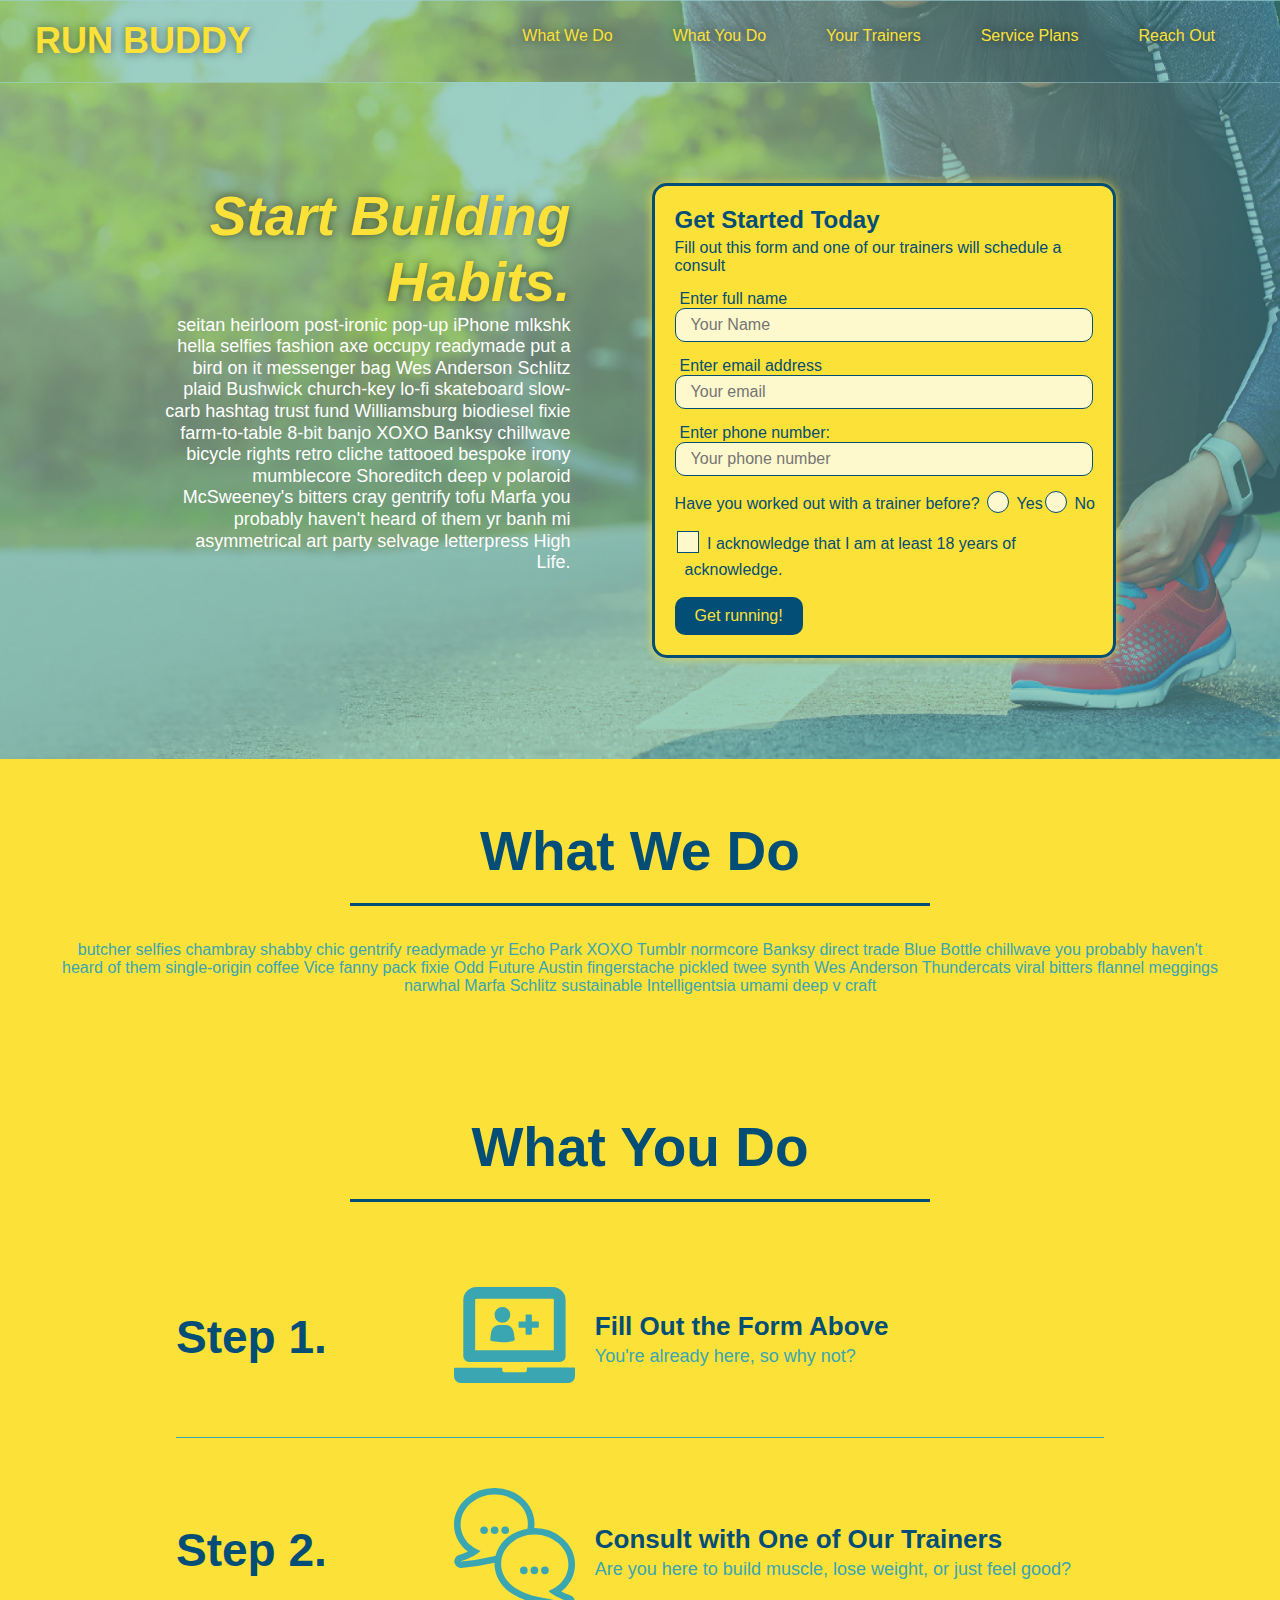
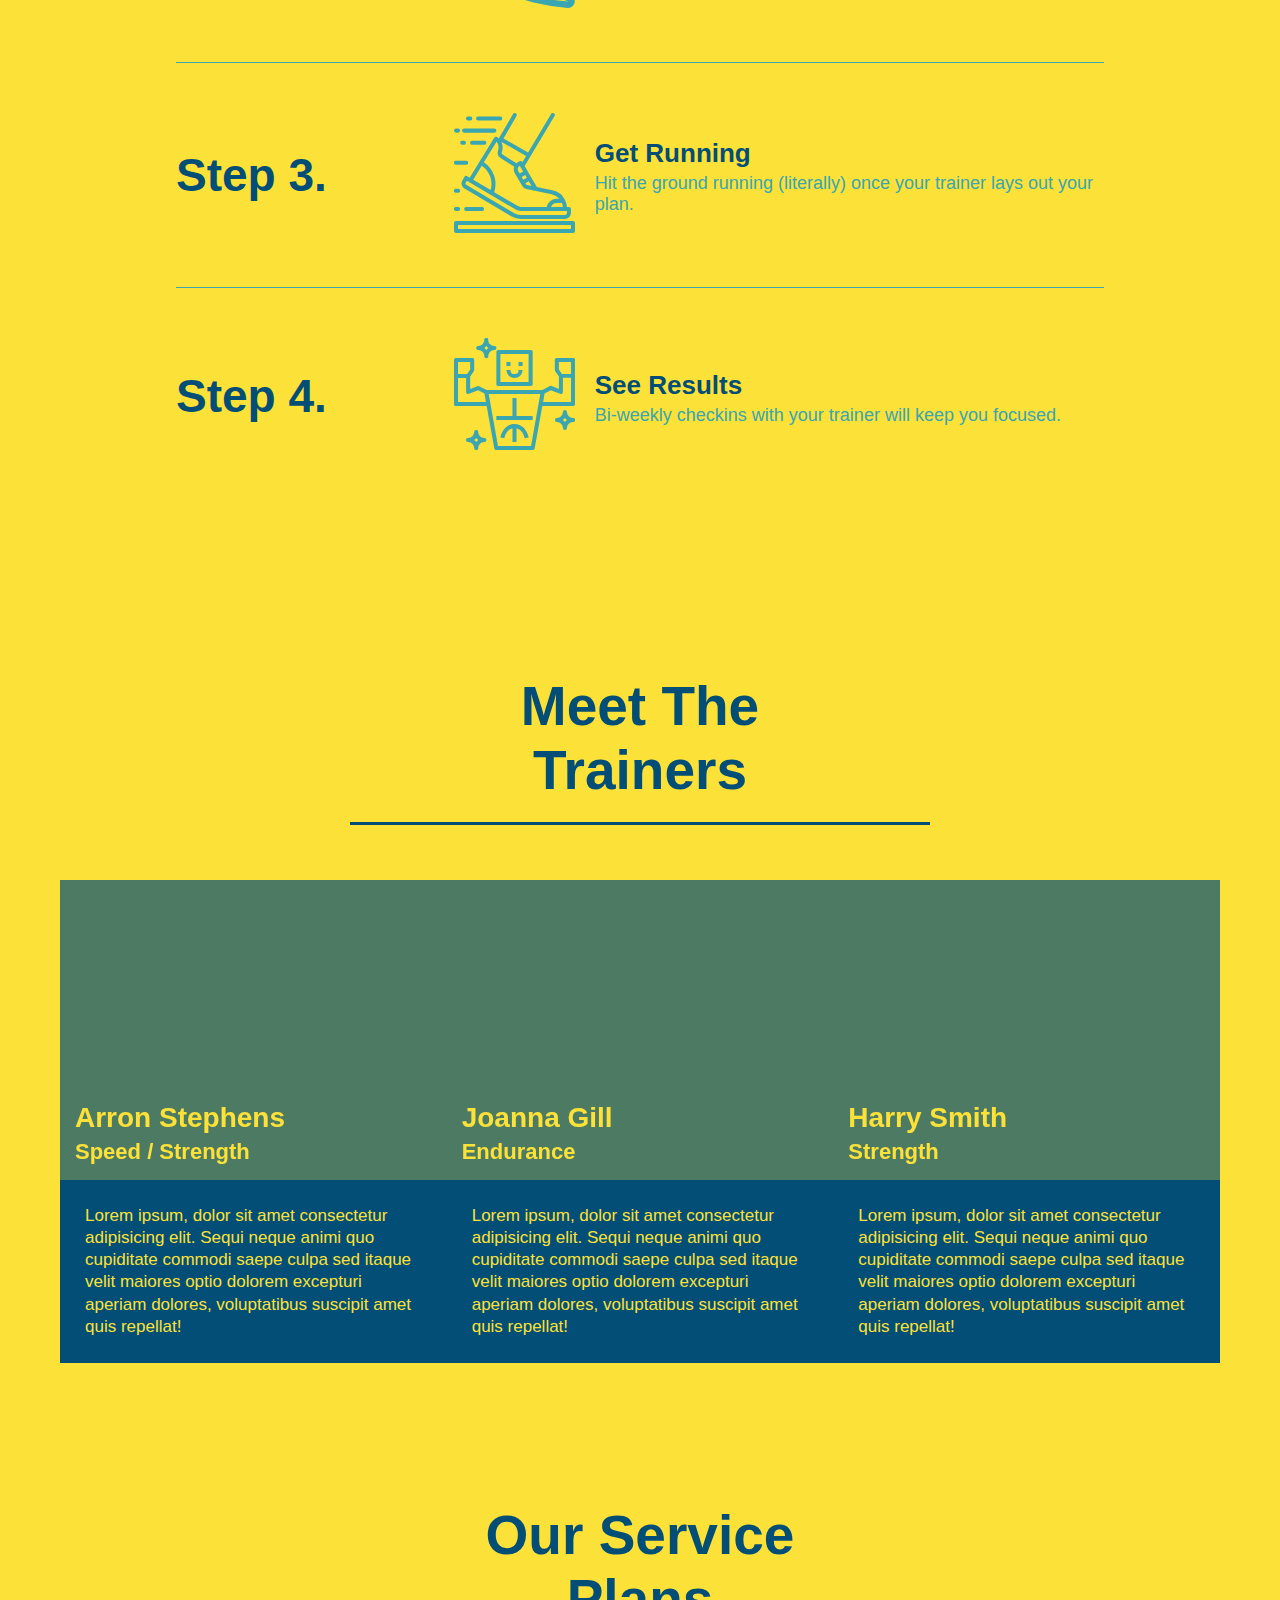
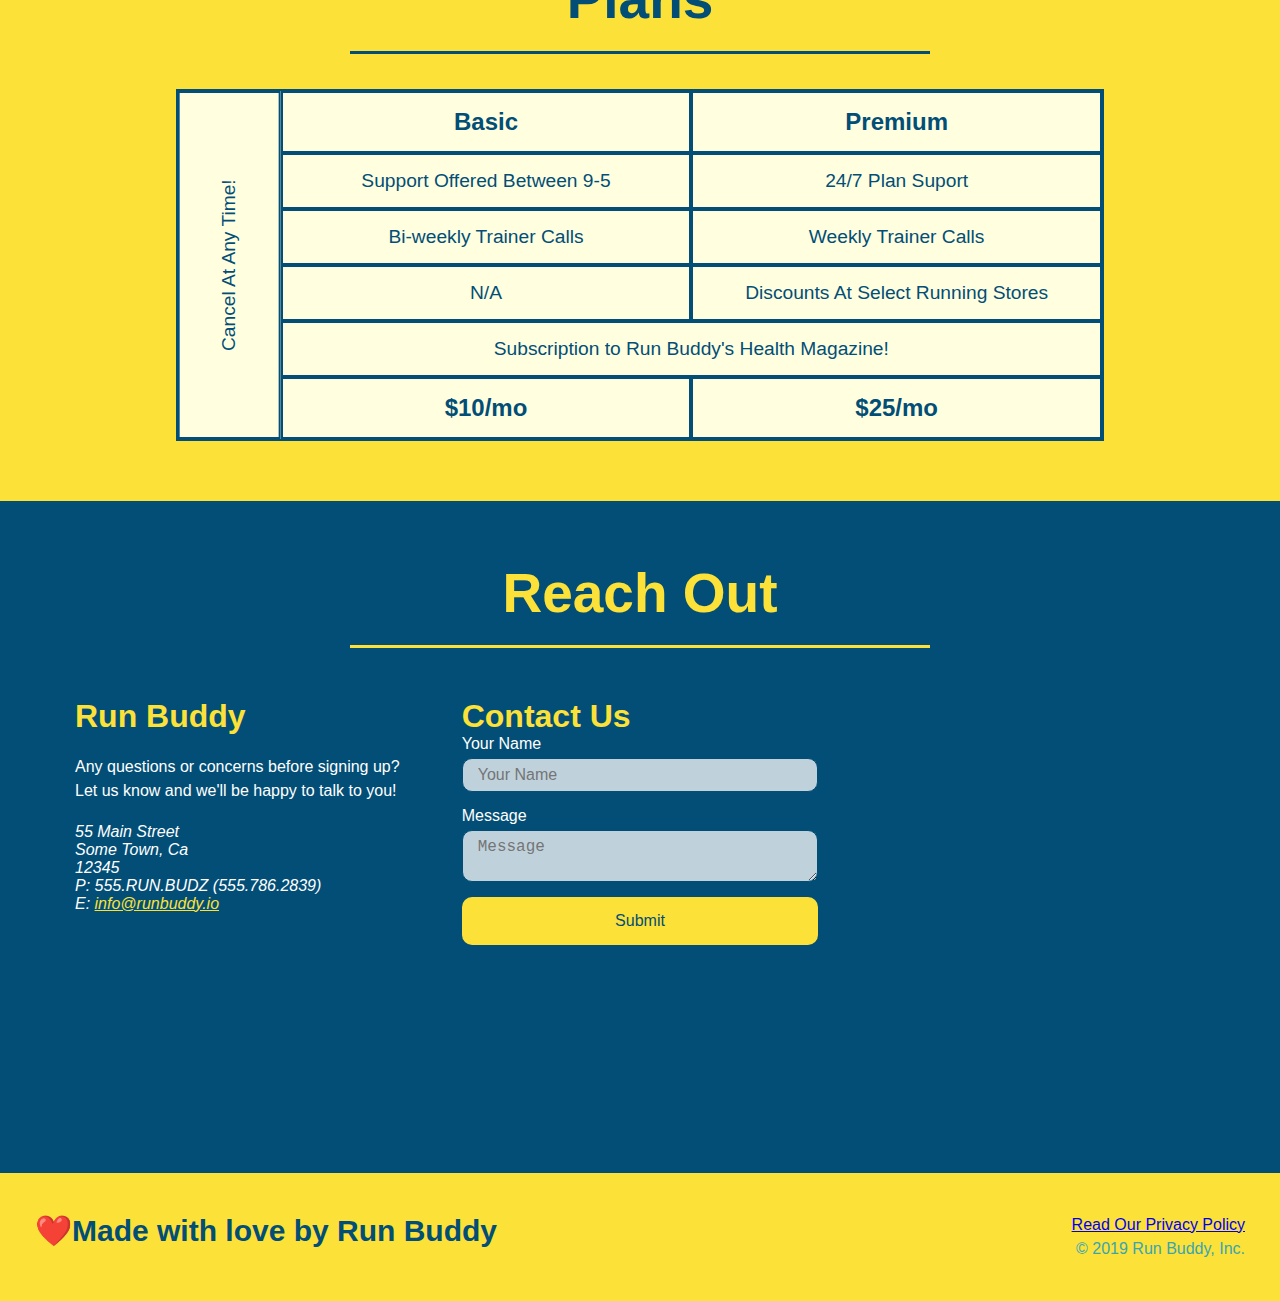
<file: index.html>
<!DOCTYPE html>
<html lang="en">
    <head>
        <link rel="stylesheet" href="./assets/css/style.css"/>
        <meta charset="UTF-8" />
        <meta name="viewport" content="width=device-width, initial-scale=1.0" />
        <title>Run Buddy</title>
    </head>
    <header>
        <h1>
            <a href="/">RUN BUDDY</a>
        </h1>
        <nav>
<ul>
    <li>
        <a href="#what-we-do">What We Do</a>
    </li>
    <li>
        <a href="#what-you-do">What You Do</a>
    </li>
    <li>
     <a href="#your-trainers">Your Trainers</a>
    </li>
    <li>
        <a href="#service-plans">Service Plans</a>
    </li>
    <li>
        <a href="#reach-out">Reach Out</a>
    </li>
</ul>
        </nav>
</header>
<section class="hero">
    <div class="hero-cta">
        <h2>Start Building Habits.</h2>
        <p>
          seitan heirloom post-ironic pop-up iPhone mlkshk hella selfies fashion axe occupy readymade put a bird on it
          messenger bag Wes Anderson Schlitz plaid Bushwick church-key lo-fi skateboard slow-carb hashtag trust fund
          Williamsburg biodiesel fixie farm-to-table 8-bit banjo XOXO Banksy chillwave bicycle rights retro cliche
          tattooed bespoke irony mumblecore Shoreditch deep v polaroid McSweeney's bitters cray gentrify tofu Marfa you
          probably haven't heard of them yr banh mi asymmetrical art party selvage letterpress High Life.
        </p>
      </div>
    <div class="hero-form">
        <h3>Get Started Today</h3>
        <p>Fill out this form and one of our trainers will schedule a consult</p>
        <form>
            <label for= "name">Enter full name</label>
            <input type="text" placeholder="Your Name" name="name" id="name" class="form-input">
            <label for= "email">Enter email address</label>
            <input type="email" placeholder="Your email" email="email" id="email" class="form-input">
            <label for= "phone">Enter phone number:</label>
            <input type= "tel" placeholder= "Your phone number" name="phone" id="phone" class="form-input">
            <p>
                Have you worked out with a trainer before?
                <span class="radio-wrapper">
                    <input type="radio" name="trainer-confirm" id="trainer-yes"/>
                    <label for="trainer-yes">Yes</label>
                </span>
                <span class="radio-wrapper">
                    <input type="radio" name="trainer-confirm" id="trainer-no"/>
                    <label for="trainer-no">No</label>
                </span>
            </p>
            <p>
                <span class="checkbox-wrapper">
                    <input type="checkbox" name="age-confirm" id="checkbox" />
                    <label for="checkbox">I acknowledge that I am at least 18 years of acknowledge.</label>
                </span>
            </p>
            <button type="submit">
                Get running!
            </button>
         </form>  
    </div>
</section>
    <body>
    <div>
        <section id="what-we-do" class="intro">
        <div class="flex-row">
        <h2 class="section-title primary-border">
            What We Do
        </h2> 
        </div>
        <div class="flex-row">
        <p> 
            butcher selfies chambray shabby chic gentrify readymade yr Echo Park XOXO Tumblr normcore Banksy direct trade Blue Bottle chillwave you probably haven't heard of them single-origin coffee Vice fanny pack fixie Odd Future Austin fingerstache pickled twee synth Wes Anderson Thundercats viral bitters flannel meggings narwhal Marfa Schlitz sustainable Intelligentsia umami deep v craft
        </p>
       </div>
    </section>
    </div>
    <div>
        <section id="what-you-do" class="steps">
        <div class="flex-row">
            <h2 class="section-title secondary-border">What You Do</h2>
        </div>
            <div class="step">
            <h3>Step 1.</h3>
            <div class="step-info">
             <div class="step-img">
            <img src="./assets/images/step-1.svg" alt=""/>
            </div>
            <div class="step-text">
                <h4>Fill Out the Form Above</h4>
            <p>You're already here, so why not?</p>
            </div>
        </div>
         </div>
        <div class="step">
            <h3>Step 2.</h3>
            <div class="step-info">
            <div class="step-img">
            <img src="./assets/images/step-2.svg" alt=""/>
            </div>
            <div class="step-text">
                <h4>Consult with One of Our Trainers</h4>
            <p>Are you here to build muscle, lose weight, or just feel good?</p>
        </div>
            </div>
        </div>
        <div class="step">
            <h3>Step 3. </h3>
            <div class="step-info">
                <div class="step-img">
                <img src="./assets/images/step-3.svg" alt=""/>
            </div>
            <div class="step-text">
                <h4>Get Running</h4>
            <p>Hit the ground running (literally) once your trainer lays out your plan. </p>
        </div>
    </div>
    </div>
        <div class="step">
            <h3>Step 4.</h3>
            <div class="step-info">
            <div class="step-img">
            <img src="./assets/images/step-4.svg" alt=""/>
            </div>
            <div class="step-text">
            <h4>See Results</h4>
            <p>Bi-weekly checkins with your trainer will keep you focused.</p>
        </div>
    </div>
    </div>
        </section>
        </div>
    <div>
        <section id="your-trainers">
            <div class="flex-row">
        <h2 class="section-title primary-border"> Meet The Trainers</h2>
            </div>
    <div class="trainers">
        <article class="trainer">
            <div class="trainer-img trainer-1">
                <div>
                <h3 class="trainer-name">Arron Stephens</h3>
                <h4 class="trainer-role">Speed / Strength</h4>
                </div>
            </div>
            <div class="trainer-bio">
                <p>
                    Lorem ipsum, dolor sit amet consectetur adipisicing elit. Sequi neque animi quo cupiditate commodi saepe culpa sed
                    itaque velit maiores optio dolorem excepturi aperiam dolores, voluptatibus suscipit amet quis repellat!
                </p>
            </div>
        </article>
        <article class="trainer">
            <div class="trainer-img trainer-2">
                <div>
                <h3 class="trainer-name">Joanna Gill</h3>
                <h4 class="trainer-role">Endurance</h4>
            </div>
            </div>
            <div class="trainer-bio">
                <p> 
                    Lorem ipsum, dolor sit amet consectetur adipisicing elit. Sequi neque animi quo cupiditate commodi saepe culpa sed
                    itaque velit maiores optio dolorem excepturi aperiam dolores, voluptatibus suscipit amet quis repellat!
                </p>
                </div>
        </article>
        <article class="trainer">
            <div class="trainer-img trainer-3">
                <div>
                <h3 class="trainer-name">Harry Smith</h3>
                <h4 class="trainer-role">Strength</h4>
                </div>
                </div>
                <div class="trainer-bio">
                <p>
                    Lorem ipsum, dolor sit amet consectetur adipisicing elit. Sequi neque animi quo cupiditate commodi saepe culpa sed
                    itaque velit maiores optio dolorem excepturi aperiam dolores, voluptatibus suscipit amet quis repellat! 
                </p>
            </div>
        </article>
    </div>
        </section>
    <div>
        <section id="service-plans" class="services">
                <h2 class= "section-title secondary-border"> 
                    Our Service Plans
                </h2>
                    <div class="service-grid-wrapper">
                        <div class="service-grid-container">
                    <div class="service-grid-item grid-head basic">Basic</div>
                    <div class="service-grid-item grid-head premium">Premium</div>
                    <div class="service-grid-item basic">Support Offered Between 9-5</div>
                    <div class="service-grid-item premium">24/7 Plan Suport</div>
                    <div class="service-grid-item basic">Bi-weekly Trainer Calls</div>
                    <div class="service-grid-item premium">Weekly Trainer Calls</div>
                    <div class="service-grid-item basic">N/A</div>
                    <div class="service-grid-item premium">Discounts At Select Running Stores</div>
                    <div class="service-grid-item both">Subscription to Run Buddy's Health Magazine!</div>
                    <div class="service-grid-item grid-price basic">$10/mo</div>
                    <div class="service-grid-item grid-price premium">$25/mo</div>
                    <div class="service-grid-item cancel"> Cancel At Any Time!</div>
                 </div>
                </div>
        </section>
        <section id="reach-out" class="contact">
            <div class="flex-row">
        <h2 class= "section-title secondary-border"> Reach Out</h2>
            </div>
        <div class="contact-info">
            <div>
            <h3>Run Buddy</h3>
            <p>
                Any questions or concerns before signing up?
                <br/>
                Let us know and we'll be happy to talk to you!
            </p>

            <address>
                55 Main Street <br/>
                Some Town, Ca <br/>
                12345 <br/>
                P: 555.RUN.BUDZ (555.786.2839)<br/>
                E: <a href="mailto:info@runbuddy.io">info@runbuddy.io</a>
            </address>

            </div>

        <div class="contact-form">
            <h3>Contact Us</h3>
            <form>
              <label for="contact-name">Your Name</label>
              <input type="text" id="contact-name" placeholder="Your Name" />
          
              <label for="contact-message">Message</label>
              <textarea id="contact-message" placeholder="Message"></textarea>
          
              <button type="submit">Submit</button>
            </form>
          </div>

          <iframe 
            src="https://www.google.com/maps/embed?pb=!1m18!1m12!1m3!1d12229.632670481187!2d-75.35912890801326!3d39.97698297230885!2m3!1f0!2f0!3f0!3m2!1i1024!2i768!4f13.1!3m3!1m2!1s0x89c6ea7b0c861853%3A0x17be6aa2bfcaeb20!2s2200%20Rutgers%20Dr%2C%20Broomall%2C%20PA%2019008!5e0!3m2!1sen!2sus!4v1602708239586!5m2!1sen!2sus" width="600" height="450" frameborder="0" style="border:0;" allowfullscreen="" aria-hidden="false" tabindex="0">
            frameborder="0"
            style="border:0"
            allowfullscreen
            </iframe>
        </div>

        </section>
    </div>
    </body>
<footer>
        <h2>❤️Made with love by Run Buddy</h2>
        <div>
            <a href="./privacy-policy.html">Read Our Privacy Policy</a><br />
            &copy; 2019 Run Buddy, Inc.
        </div>
    </footer>
</html>
</file>
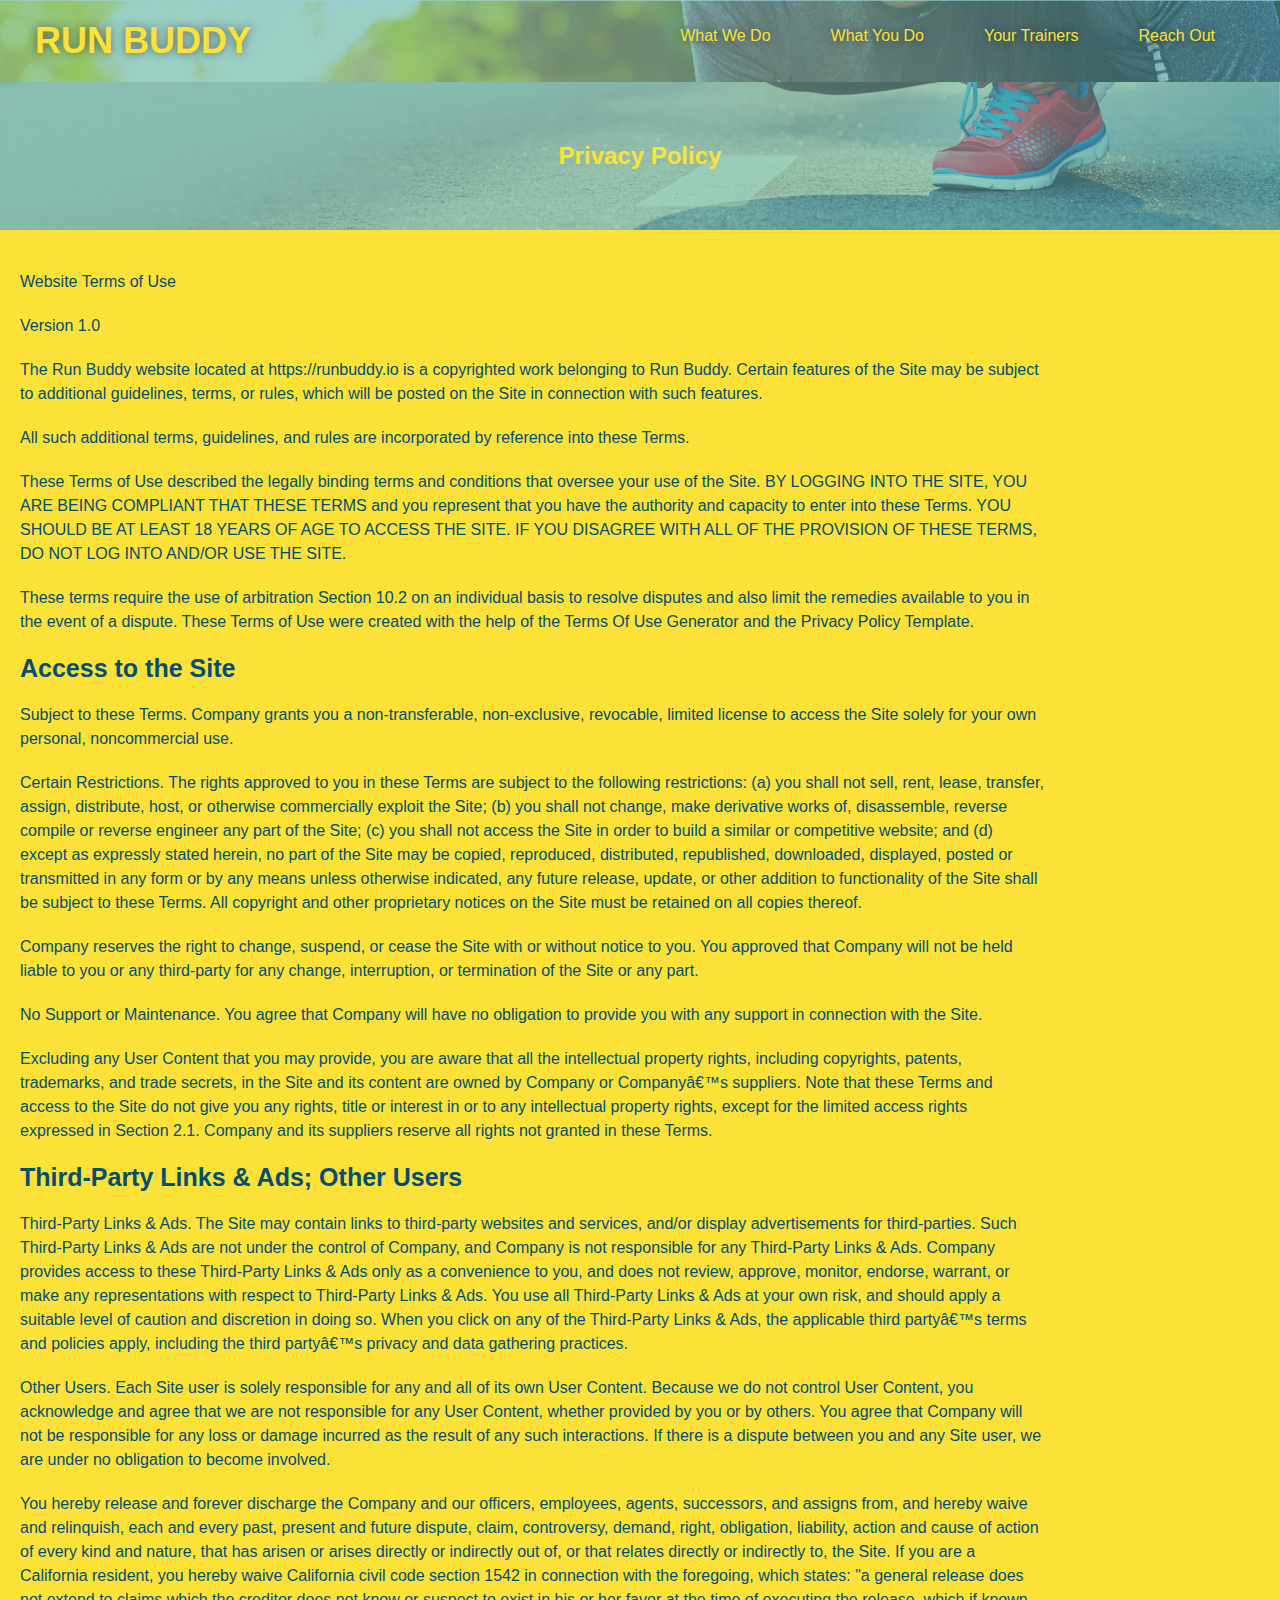
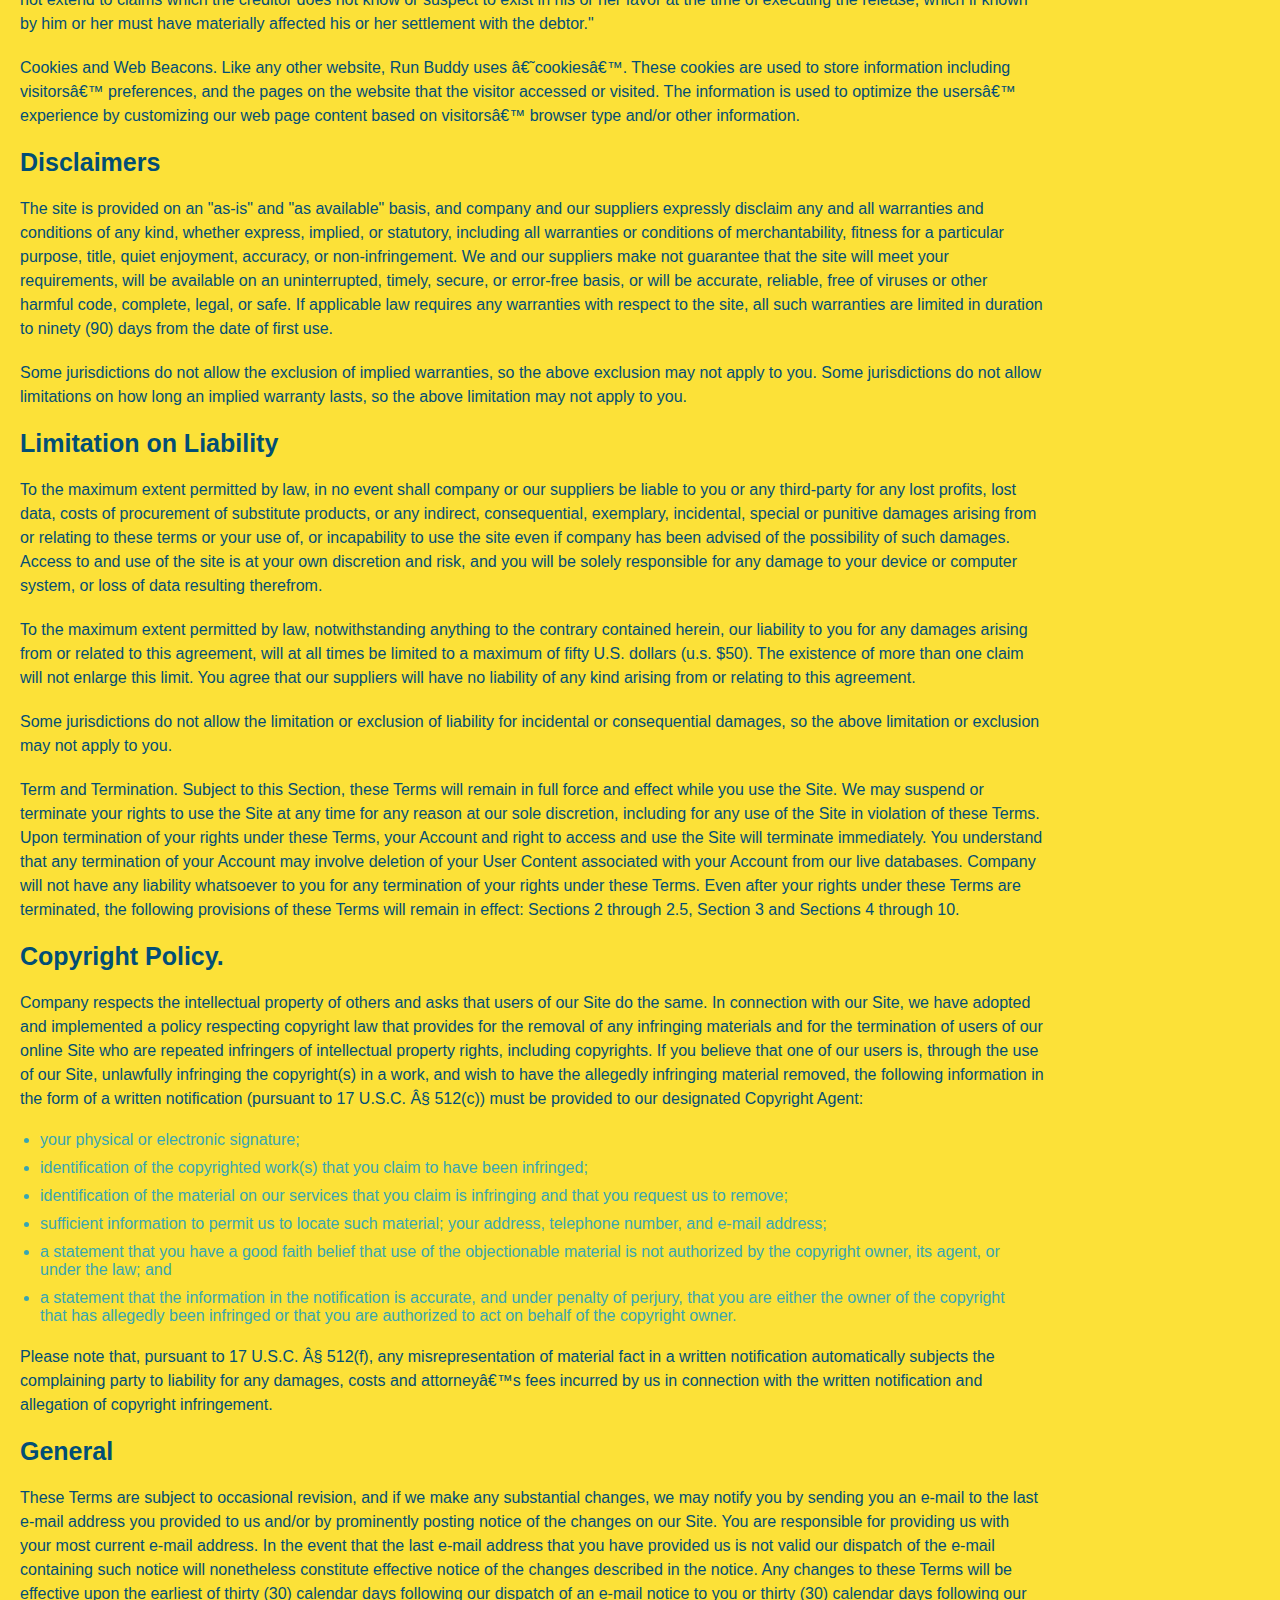
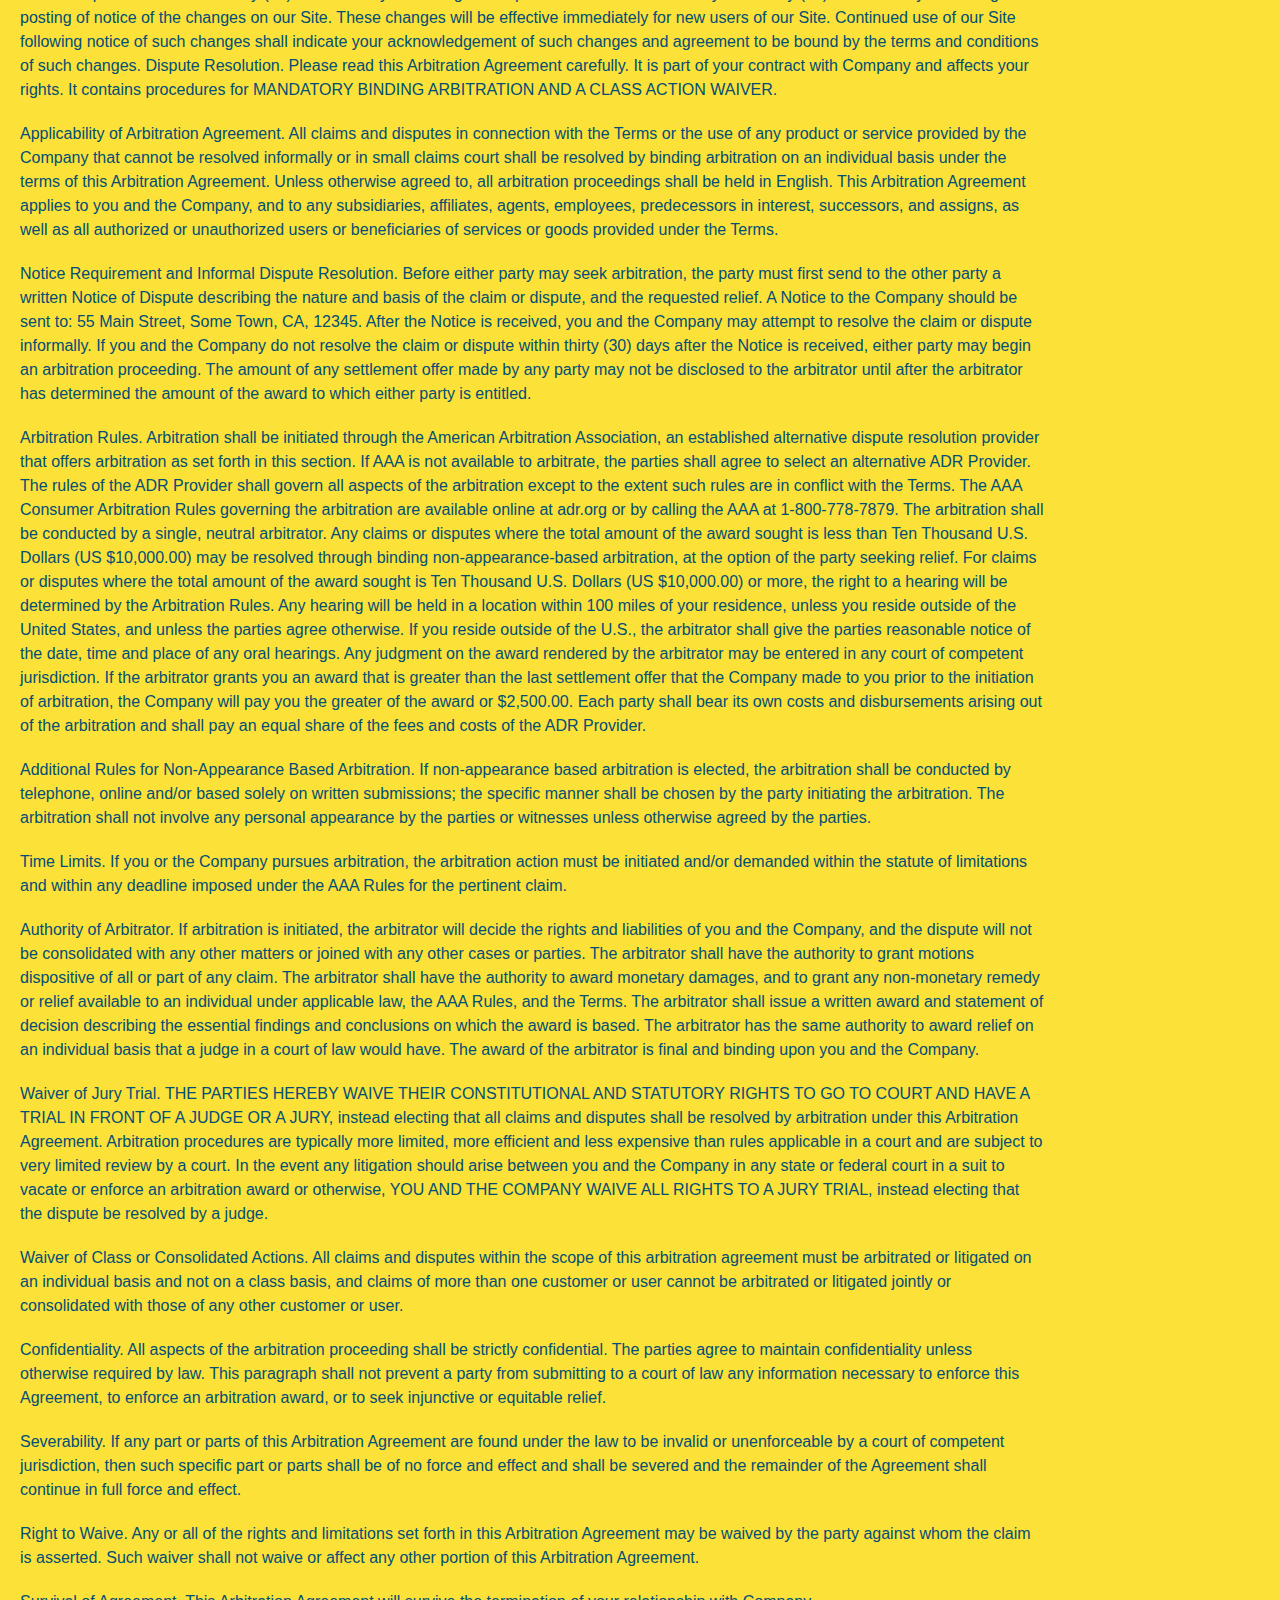
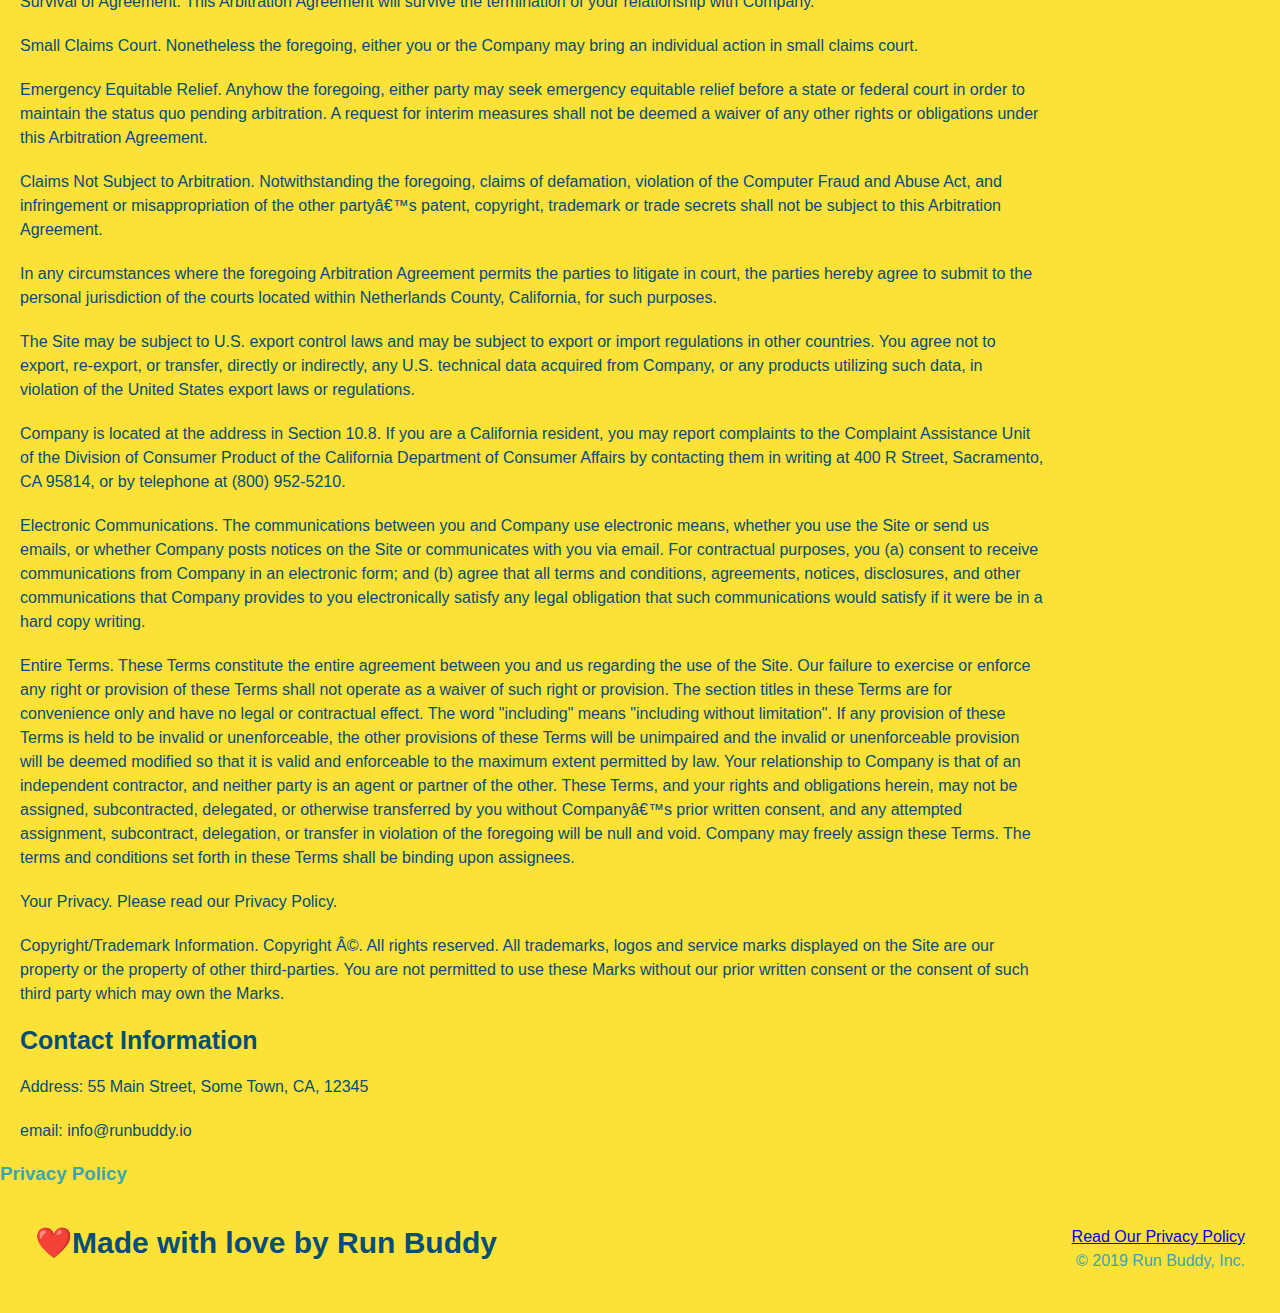
<file: privacy-policy.html>
<!DOCTYPE html>
<html lang=:"en">
    <head>
        <link rel="stylesheet" href="./assets/css/style.css"/>
        <link rel="stylesheet" href="./assets/css/secondary-style.css"/>
        <meta charset="UTF-8"/>
        <meta name="viewport" content="width=device-width, initial-scale=1.0" />
        <title>Privacy Policy- Run Buddy</title>
    </head>
    <header>
        <h1>
            <a href="/">RUN BUDDY</a>
        </h1>
        <nav>
<ul>
    <li>
        <a href="./index.html#what-we-do">What We Do</a>
    </li>
    <li>
        <a href="./index.html#what-you-do">What You Do</a>
    </li>
    <li>
     <a href="./index.html#your-trainers">Your Trainers</a>
    </li>
    <li>
        <a href=".index.html#reach-out">Reach Out</a>
    </li>
</ul>
        </nav>
</header>
<section class="hero">
    <h2 class="page-title">
        Privacy Policy
    </h2>
</section>
<article class="secondary-content">
   
    <p>
        Website Terms of Use
      </p>

      <p>
        Version 1.0
      </p>

      <p>
        The Run Buddy website located at https://runbuddy.io is a copyrighted work belonging to Run Buddy. Certain
        features of the Site may be subject to additional guidelines, terms, or rules, which will be posted on the Site
        in connection with such features.
      </p>

      <p>
        All such additional terms, guidelines, and rules are incorporated by reference into these Terms.
      </p>

      <p>
        These Terms of Use described the legally binding terms and conditions that oversee your use of the Site. BY
        LOGGING INTO THE SITE, YOU ARE BEING COMPLIANT THAT THESE TERMS and you represent that you have the authority
        and capacity to enter into these Terms. YOU SHOULD BE AT LEAST 18 YEARS OF AGE TO ACCESS THE SITE. IF YOU
        DISAGREE WITH ALL OF THE PROVISION OF THESE TERMS, DO NOT LOG INTO AND/OR USE THE SITE.
      </p>

      <p>
        These terms require the use of arbitration Section 10.2 on an individual basis to resolve disputes and also
        limit the remedies available to you in the event of a dispute. These Terms of Use were created with the help of
        the Terms Of Use Generator and the Privacy Policy Template.
      </p>

      <h3>
        Access to the Site
      </h3>

      <p>
        Subject to these Terms. Company grants you a non-transferable, non-exclusive, revocable, limited license to
        access the Site solely for your own personal, noncommercial use.
      </p>

      <p>
        Certain Restrictions. The rights approved to you in these Terms are subject to the following restrictions: (a)
        you shall not sell, rent, lease, transfer, assign, distribute, host, or otherwise commercially exploit the Site;
        (b) you shall not change, make derivative works of, disassemble, reverse compile or reverse engineer any part of
        the Site; (c) you shall not access the Site in order to build a similar or competitive website; and (d) except
        as expressly stated herein, no part of the Site may be copied, reproduced, distributed, republished, downloaded,
        displayed, posted or transmitted in any form or by any means unless otherwise indicated, any future release,
        update, or other addition to functionality of the Site shall be subject to these Terms. All copyright and other
        proprietary notices on the Site must be retained on all copies thereof.
      </p>

      <p>
        Company reserves the right to change, suspend, or cease the Site with or without notice to you. You approved
        that Company will not be held liable to you or any third-party for any change, interruption, or termination of
        the Site or any part.
      </p>

      <p>
        No Support or Maintenance. You agree that Company will have no obligation to provide you with any support in
        connection with the Site.
      </p>

      <p>
        Excluding any User Content that you may provide, you are aware that all the intellectual property rights,
        including copyrights, patents, trademarks, and trade secrets, in the Site and its content are owned by Company
        or Companyâ€™s suppliers. Note that these Terms and access to the Site do not give you any rights, title or
        interest in or to any intellectual property rights, except for the limited access rights expressed in Section
        2.1. Company and its suppliers reserve all rights not granted in these Terms.
      </p>

      <h3>
        Third-Party Links & Ads; Other Users
      </h3>

      <p>
        Third-Party Links & Ads. The Site may contain links to third-party websites and services, and/or display
        advertisements for third-parties. Such Third-Party Links & Ads are not under the control of Company, and Company
        is not responsible for any Third-Party Links & Ads. Company provides access to these Third-Party Links & Ads
        only as a convenience to you, and does not review, approve, monitor, endorse, warrant, or make any
        representations with respect to Third-Party Links & Ads. You use all Third-Party Links & Ads at your own risk,
        and should apply a suitable level of caution and discretion in doing so. When you click on any of the
        Third-Party Links & Ads, the applicable third partyâ€™s terms and policies apply, including the third partyâ€™s
        privacy and data gathering practices.
      </p>

      <p>
        Other Users. Each Site user is solely responsible for any and all of its own User Content. Because we do not
        control User Content, you acknowledge and agree that we are not responsible for any User Content, whether
        provided by you or by others. You agree that Company will not be responsible for any loss or damage incurred as
        the result of any such interactions. If there is a dispute between you and any Site user, we are under no
        obligation to become involved.
      </p>

      <p>
        You hereby release and forever discharge the Company and our officers, employees, agents, successors, and
        assigns from, and hereby waive and relinquish, each and every past, present and future dispute, claim,
        controversy, demand, right, obligation, liability, action and cause of action of every kind and nature, that has
        arisen or arises directly or indirectly out of, or that relates directly or indirectly to, the Site. If you are
        a California resident, you hereby waive California civil code section 1542 in connection with the foregoing,
        which states: "a general release does not extend to claims which the creditor does not know or suspect to exist
        in his or her favor at the time of executing the release, which if known by him or her must have materially
        affected his or her settlement with the debtor."
      </p>

      <p>
        Cookies and Web Beacons. Like any other website, Run Buddy uses â€˜cookiesâ€™. These cookies are used to store
        information including visitorsâ€™ preferences, and the pages on the website that the visitor accessed or visited.
        The information is used to optimize the usersâ€™ experience by customizing our web page content based on visitorsâ€™
        browser type and/or other information.
      </p>

      <h3>
        Disclaimers
      </h3>

      <p>
        The site is provided on an "as-is" and "as available" basis, and company and our suppliers expressly disclaim
        any and all warranties and conditions of any kind, whether express, implied, or statutory, including all
        warranties or conditions of merchantability, fitness for a particular purpose, title, quiet enjoyment, accuracy,
        or non-infringement. We and our suppliers make not guarantee that the site will meet your requirements, will be
        available on an uninterrupted, timely, secure, or error-free basis, or will be accurate, reliable, free of
        viruses or other harmful code, complete, legal, or safe. If applicable law requires any warranties with respect
        to the site, all such warranties are limited in duration to ninety (90) days from the date of first use.
      </p>

      <p>
        Some jurisdictions do not allow the exclusion of implied warranties, so the above exclusion may not apply to
        you. Some jurisdictions do not allow limitations on how long an implied warranty lasts, so the above limitation
        may not apply to you.
      </p>

      <h3>
        Limitation on Liability
      </h3>

      <p>
        To the maximum extent permitted by law, in no event shall company or our suppliers be liable to you or any
        third-party for any lost profits, lost data, costs of procurement of substitute products, or any indirect,
        consequential, exemplary, incidental, special or punitive damages arising from or relating to these terms or
        your use of, or incapability to use the site even if company has been advised of the possibility of such
        damages. Access to and use of the site is at your own discretion and risk, and you will be solely responsible
        for any damage to your device or computer system, or loss of data resulting therefrom.
      </p>

      <p>
        To the maximum extent permitted by law, notwithstanding anything to the contrary contained herein, our liability
        to you for any damages arising from or related to this agreement, will at all times be limited to a maximum of
        fifty U.S. dollars (u.s. $50). The existence of more than one claim will not enlarge this limit. You agree that
        our suppliers will have no liability of any kind arising from or relating to this agreement.
      </p>

      <p>
        Some jurisdictions do not allow the limitation or exclusion of liability for incidental or consequential
        damages, so the above limitation or exclusion may not apply to you.
      </p>

      <p>
        Term and Termination. Subject to this Section, these Terms will remain in full force and effect while you use
        the Site. We may suspend or terminate your rights to use the Site at any time for any reason at our sole
        discretion, including for any use of the Site in violation of these Terms. Upon termination of your rights under
        these Terms, your Account and right to access and use the Site will terminate immediately. You understand that
        any termination of your Account may involve deletion of your User Content associated with your Account from our
        live databases. Company will not have any liability whatsoever to you for any termination of your rights under
        these Terms. Even after your rights under these Terms are terminated, the following provisions of these Terms
        will remain in effect: Sections 2 through 2.5, Section 3 and Sections 4 through 10.
      </p>

      <h3>
        Copyright Policy.
      </h3>

      <p>
        Company respects the intellectual property of others and asks that users of our Site do the same. In connection
        with our Site, we have adopted and implemented a policy respecting copyright law that provides for the removal
        of any infringing materials and for the termination of users of our online Site who are repeated infringers of
        intellectual property rights, including copyrights. If you believe that one of our users is, through the use of
        our Site, unlawfully infringing the copyright(s) in a work, and wish to have the allegedly infringing material
        removed, the following information in the form of a written notification (pursuant to 17 U.S.C. Â§ 512(c)) must
        be provided to our designated Copyright Agent:
      </p>

      <ul>
        <li>
          your physical or electronic signature;
        </li>
        <li>
          identification of the copyrighted work(s) that you claim to have been infringed;
        </li>
        <li>
          identification of the material on our services that you claim is infringing and that you request us to remove;
        </li>
        <li>
          sufficient information to permit us to locate such material; your address, telephone number, and e-mail
          address;
        </li>
        <li>
          a statement that you have a good faith belief that use of the objectionable material is not authorized by the
          copyright owner, its agent, or under the law; and
        </li>
        <li>
          a statement that the information in the notification is accurate, and under penalty of perjury, that you are
          either the owner of the copyright that has allegedly been infringed or that you are authorized to act on
          behalf of the copyright owner.
        </li>
      </ul>

      <p>
        Please note that, pursuant to 17 U.S.C. Â§ 512(f), any misrepresentation of material fact in a written
        notification automatically subjects the complaining party to liability for any damages, costs and attorneyâ€™s
        fees incurred by us in connection with the written notification and allegation of copyright infringement.
      </p>

      <h3>
        General
      </h3>

      <p>
        These Terms are subject to occasional revision, and if we make any substantial changes, we may notify you by
        sending you an e-mail to the last e-mail address you provided to us and/or by prominently posting notice of the
        changes on our Site. You are responsible for providing us with your most current e-mail address. In the event
        that the last e-mail address that you have provided us is not valid our dispatch of the e-mail containing such
        notice will nonetheless constitute effective notice of the changes described in the notice. Any changes to these
        Terms will be effective upon the earliest of thirty (30) calendar days following our dispatch of an e-mail
        notice to you or thirty (30) calendar days following our posting of notice of the changes on our Site. These
        changes will be effective immediately for new users of our Site. Continued use of our Site following notice of
        such changes shall indicate your acknowledgement of such changes and agreement to be bound by the terms and
        conditions of such changes. Dispute Resolution. Please read this Arbitration Agreement carefully. It is part of
        your contract with Company and affects your rights. It contains procedures for MANDATORY BINDING ARBITRATION AND
        A CLASS ACTION WAIVER.
      </p>

      <p>
        Applicability of Arbitration Agreement. All claims and disputes in connection with the Terms or the use of any
        product or service provided by the Company that cannot be resolved informally or in small claims court shall be
        resolved by binding arbitration on an individual basis under the terms of this Arbitration Agreement. Unless
        otherwise agreed to, all arbitration proceedings shall be held in English. This Arbitration Agreement applies to
        you and the Company, and to any subsidiaries, affiliates, agents, employees, predecessors in interest,
        successors, and assigns, as well as all authorized or unauthorized users or beneficiaries of services or goods
        provided under the Terms.
      </p>

      <p>
        Notice Requirement and Informal Dispute Resolution. Before either party may seek arbitration, the party must
        first send to the other party a written Notice of Dispute describing the nature and basis of the claim or
        dispute, and the requested relief. A Notice to the Company should be sent to: 55 Main Street, Some Town, CA,
        12345. After the Notice is received, you and the Company may attempt to resolve the claim or dispute informally.
        If you and the Company do not resolve the claim or dispute within thirty (30) days after the Notice is received,
        either party may begin an arbitration proceeding. The amount of any settlement offer made by any party may not
        be disclosed to the arbitrator until after the arbitrator has determined the amount of the award to which either
        party is entitled.
      </p>

      <p>
        Arbitration Rules. Arbitration shall be initiated through the American Arbitration Association, an established
        alternative dispute resolution provider that offers arbitration as set forth in this section. If AAA is not
        available to arbitrate, the parties shall agree to select an alternative ADR Provider. The rules of the ADR
        Provider shall govern all aspects of the arbitration except to the extent such rules are in conflict with the
        Terms. The AAA Consumer Arbitration Rules governing the arbitration are available online at adr.org or by
        calling the AAA at 1-800-778-7879. The arbitration shall be conducted by a single, neutral arbitrator. Any
        claims or disputes where the total amount of the award sought is less than Ten Thousand U.S. Dollars (US
        $10,000.00) may be resolved through binding non-appearance-based arbitration, at the option of the party seeking
        relief. For claims or disputes where the total amount of the award sought is Ten Thousand U.S. Dollars (US
        $10,000.00) or more, the right to a hearing will be determined by the Arbitration Rules. Any hearing will be
        held in a location within 100 miles of your residence, unless you reside outside of the United States, and
        unless the parties agree otherwise. If you reside outside of the U.S., the arbitrator shall give the parties
        reasonable notice of the date, time and place of any oral hearings. Any judgment on the award rendered by the
        arbitrator may be entered in any court of competent jurisdiction. If the arbitrator grants you an award that is
        greater than the last settlement offer that the Company made to you prior to the initiation of arbitration, the
        Company will pay you the greater of the award or $2,500.00. Each party shall bear its own costs and
        disbursements arising out of the arbitration and shall pay an equal share of the fees and costs of the ADR
        Provider.
      </p>

      <p>
        Additional Rules for Non-Appearance Based Arbitration. If non-appearance based arbitration is elected, the
        arbitration shall be conducted by telephone, online and/or based solely on written submissions; the specific
        manner shall be chosen by the party initiating the arbitration. The arbitration shall not involve any personal
        appearance by the parties or witnesses unless otherwise agreed by the parties.
      </p>

      <p>
        Time Limits. If you or the Company pursues arbitration, the arbitration action must be initiated and/or demanded
        within the statute of limitations and within any deadline imposed under the AAA Rules for the pertinent claim.
      </p>

      <p>
        Authority of Arbitrator. If arbitration is initiated, the arbitrator will decide the rights and liabilities of
        you and the Company, and the dispute will not be consolidated with any other matters or joined with any other
        cases or parties. The arbitrator shall have the authority to grant motions dispositive of all or part of any
        claim. The arbitrator shall have the authority to award monetary damages, and to grant any non-monetary remedy
        or relief available to an individual under applicable law, the AAA Rules, and the Terms. The arbitrator shall
        issue a written award and statement of decision describing the essential findings and conclusions on which the
        award is based. The arbitrator has the same authority to award relief on an individual basis that a judge in a
        court of law would have. The award of the arbitrator is final and binding upon you and the Company.
      </p>

      <p>
        Waiver of Jury Trial. THE PARTIES HEREBY WAIVE THEIR CONSTITUTIONAL AND STATUTORY RIGHTS TO GO TO COURT AND HAVE
        A TRIAL IN FRONT OF A JUDGE OR A JURY, instead electing that all claims and disputes shall be resolved by
        arbitration under this Arbitration Agreement. Arbitration procedures are typically more limited, more efficient
        and less expensive than rules applicable in a court and are subject to very limited review by a court. In the
        event any litigation should arise between you and the Company in any state or federal court in a suit to vacate
        or enforce an arbitration award or otherwise, YOU AND THE COMPANY WAIVE ALL RIGHTS TO A JURY TRIAL, instead
        electing that the dispute be resolved by a judge.
      </p>

      <p>
        Waiver of Class or Consolidated Actions. All claims and disputes within the scope of this arbitration agreement
        must be arbitrated or litigated on an individual basis and not on a class basis, and claims of more than one
        customer or user cannot be arbitrated or litigated jointly or consolidated with those of any other customer or
        user.
      </p>

      <p>
        Confidentiality. All aspects of the arbitration proceeding shall be strictly confidential. The parties agree to
        maintain confidentiality unless otherwise required by law. This paragraph shall not prevent a party from
        submitting to a court of law any information necessary to enforce this Agreement, to enforce an arbitration
        award, or to seek injunctive or equitable relief.
      </p>

      <p>
        Severability. If any part or parts of this Arbitration Agreement are found under the law to be invalid or
        unenforceable by a court of competent jurisdiction, then such specific part or parts shall be of no force and
        effect and shall be severed and the remainder of the Agreement shall continue in full force and effect.
      </p>

      <p>
        Right to Waive. Any or all of the rights and limitations set forth in this Arbitration Agreement may be waived
        by the party against whom the claim is asserted. Such waiver shall not waive or affect any other portion of this
        Arbitration Agreement.
      </p>

      <p>
        Survival of Agreement. This Arbitration Agreement will survive the termination of your relationship with
        Company.
      </p>

      <p>
        Small Claims Court. Nonetheless the foregoing, either you or the Company may bring an individual action in small
        claims court.
      </p>

      <p>
        Emergency Equitable Relief. Anyhow the foregoing, either party may seek emergency equitable relief before a
        state or federal court in order to maintain the status quo pending arbitration. A request for interim measures
        shall not be deemed a waiver of any other rights or obligations under this Arbitration Agreement.
      </p>

      <p>
        Claims Not Subject to Arbitration. Notwithstanding the foregoing, claims of defamation, violation of the
        Computer Fraud and Abuse Act, and infringement or misappropriation of the other partyâ€™s patent, copyright,
        trademark or trade secrets shall not be subject to this Arbitration Agreement.
      </p>

      <p>
        In any circumstances where the foregoing Arbitration Agreement permits the parties to litigate in court, the
        parties hereby agree to submit to the personal jurisdiction of the courts located within Netherlands County,
        California, for such purposes.
      </p>

      <p>
        The Site may be subject to U.S. export control laws and may be subject to export or import regulations in other
        countries. You agree not to export, re-export, or transfer, directly or indirectly, any U.S. technical data
        acquired from Company, or any products utilizing such data, in violation of the United States export laws or
        regulations.
      </p>

      <p>
        Company is located at the address in Section 10.8. If you are a California resident, you may report complaints
        to the Complaint Assistance Unit of the Division of Consumer Product of the California Department of Consumer
        Affairs by contacting them in writing at 400 R Street, Sacramento, CA 95814, or by telephone at (800) 952-5210.
      </p>

      <p>
        Electronic Communications. The communications between you and Company use electronic means, whether you use the
        Site or send us emails, or whether Company posts notices on the Site or communicates with you via email. For
        contractual purposes, you (a) consent to receive communications from Company in an electronic form; and (b)
        agree that all terms and conditions, agreements, notices, disclosures, and other communications that Company
        provides to you electronically satisfy any legal obligation that such communications would satisfy if it were be
        in a hard copy writing.
      </p>

      <p>
        Entire Terms. These Terms constitute the entire agreement between you and us regarding the use of the Site. Our
        failure to exercise or enforce any right or provision of these Terms shall not operate as a waiver of such right
        or provision. The section titles in these Terms are for convenience only and have no legal or contractual
        effect. The word "including" means "including without limitation". If any provision of these Terms is held to be
        invalid or unenforceable, the other provisions of these Terms will be unimpaired and the invalid or
        unenforceable provision will be deemed modified so that it is valid and enforceable to the maximum extent
        permitted by law. Your relationship to Company is that of an independent contractor, and neither party is an
        agent or partner of the other. These Terms, and your rights and obligations herein, may not be assigned,
        subcontracted, delegated, or otherwise transferred by you without Companyâ€™s prior written consent, and any
        attempted assignment, subcontract, delegation, or transfer in violation of the foregoing will be null and void.
        Company may freely assign these Terms. The terms and conditions set forth in these Terms shall be binding upon
        assignees.
      </p>

      <p>
        Your Privacy. Please read our Privacy Policy.
      </p>

      <p>
        Copyright/Trademark Information. Copyright Â©. All rights reserved. All trademarks, logos and service marks
        displayed on the Site are our property or the property of other third-parties. You are not permitted to use
        these Marks without our prior written consent or the consent of such third party which may own the Marks.
      </p>

      <h3>
        Contact Information
      </h3>

      <p>
        Address: 55 Main Street, Some Town, CA, 12345
      </p>

      <p>
        email: info@runbuddy.io
      </p>
</article>
            <h3>Privacy Policy</h3>
        </div>
        <footer>
            <h2>❤️Made with love by Run Buddy</h2>
            <div>
                <a href="#">Read Our Privacy Policy</a><br />
                &copy; 2019 Run Buddy, Inc.
            </div>
        </footer>
</html>
</file>
<file: assets/css/style.css>
:root {
  --primary-color: #fce138;
  --secondary-color: #024e76;
  --tertiary-color: #39a6b2;
}

* {
  margin: 0;
  padding: 0;
  box-sizing: border-box;
}
body {
  /* Comments anyone*/
   color: var(--tertiary-color);
   background-color: var(--primary-color);
    font-family: Helvetica, Arial, sans-serif;
  }
  header { 
    /* styling the header*/
    padding: 20px 35px;
    background-color: var(--tertiary-color);
    justify-content: space-between;
    flex-wrap:wrap;
    display: flex;
    position: -webkit-sticky;
    position: sticky;
    top: 0;
    background-image: url("../images/hero-bg.jpg");
    background-size: cover;
    background-position: center;
    background-attachment: fixed;
    background-position: 80%;
    z-index: 9999;
  }
  header h1 {
    font-weight: bold;
    margin: 0;
    font-size: 36px;
    color:var(--primary-color);
    text-shadow: 0 0 10px rgba(0, 0, 0, 0.5);
  }
  header a {
    text-decoration: none;
    color: var(--primary-color);
  }
  header nav {
    margin: 7px 0;
  }
  header nav ul {
    display: flex;
    flex-wrap: wrap;
    justify-content: space-between;
    align-items: center;
    list-style: none;
  }

  header nav ul li a {
    margin: 0 30px;
    font-weight: lighter;
    font-size: 1.55 vw;
    text-shadow: 0 0 10px rgba(0, 0, 0, 0.5);
  }
  header nav ul li a:hover {
    background: var(--primary-color);
    color: var(--secondary-color);
    border-radius: 15px;
    text-shadow: none;
  }
footer {
  background: var(--primary-color);
  width: 100%;
  padding: 40px 35px;
  display: flex;
  justify-content: space-between;
  flex-wrap: wrap;
}
footer h2 {
  color: var(--secondary-color);
  font-size: 30px;
  margin: 0;
}
footer div {
  line-height: 1.5;
  text-align: right;
}
foot a { 
  color: var(--primary-color);
}
section {
  padding: 60px;
}
.hero {
  background-image: url("../images/hero-bg.jpg");
  background-size: cover;
  background-position-x: center;
  display: flex;
  justify-content: center;
  flex-wrap: wrap;
  align-items: flex-start;
}
.hero-cta {
  width: 35%;
  text-align: right;
  margin: 3.5%;
  color: #fff;
  font-size: 18px;
  line-height: 1.2;
}
.hero-cta h2 {
  font-style: italic;
  font-size: 55px;
  color:var(--primary-color);
  text-shadow: 0 0 10px rgba(0, 0, 0, 0.5);
}
.hero-form {
color: var(--secondary-color);
background-color: var(--primary-color);
padding:20px;
border-color: var(--secondary-color);
border-style: solid;
border-width: 3px;
width: 40%;
margin: 3.5%;
box-shadow: 0 0 10px rgba(252, 225, 56, 0.8);
border-radius: 15px;
}

.hero-form h3 {
  font-size: 24px;
  margin: 0;
}
.hero-form p {
margin: 5px 0 15px 0;
}
.checkbox-wrapper input, .radio-wrapper input {
  opacity: 0;
}
.checkbox-wrapper label, .radio-wrapper label {
  position: relative;
  left: 10px;
  margin: 10px;
  line-height: 1.6;
}
.checkbox-wrapper label::before, .radio-wrapper label::before {
  content: "";
  height: 20px;
  width: 20px;
  background: rgba(255,255,255, 0.75);
  border: 1px solid var(--secondary-color);
  position: absolute;
  top: -4px;
  left: -30px;
}
.radio-wrapper label::before{
  border-radius: 50%;
}
.radio-wrapper label::after {
  content:"";
  width: 20px;
  height: 20px;
  border-radius: 50%;
  background-image: radial-gradient(circle,var(--tertiary-color),var(--secondary-color));
  position: absolute;
  left: -29px;
  top: -3px;
}
.checkbox-wrapper label::after {
  content: "";
  height: 6px;
  width: 14px;
  border-left: 2px solid var(--secondary-color);
  border-bottom: 2px solid var(--secondary-color);
  position: absolute;
  left: -26px;
  top: 1px;
  transform: rotate(-58deg);
}

.checkbox-wrapper input + label::after, .radio-wrapper input + label::after {
  content: none;
}
.checkbox-wrapper input:checked + label::after, .radio-wrapper input:checked + label::after {
  content:"";
}
.form-input {
  font-size: 16px;
  border: 1px solid var(--secondary-color);
  display: block;
  padding: 7px 15px;
  font-size: 16px;
  color: var(--secondary-color);
  width: 100%;
  margin-bottom: 15px;
  border-radius: 10px;
  background-color: rgba(255,255,255, 0.75);
}
.form-input:focus {
  background-color: rgba(255,255,255, 1);
  outline: none;
}
.hero-form label {
  margin: 0 5px;
}
.hero-form button {
  color:var(--primary-color);
  background-color: var(--secondary-color);
  border: none;
  padding: 10px 20px;
  font-size: 16px;
  border-radius: 10px;
}
.hero-form button:hover {
  background-color: var(--tertiary-color);
}
.intro p {
  /*add this alongside your other declarations*/
  margin: 0 auto;
  text-align: center;
}
.steps {
  background: var(--primary-color);
}
.section-title {
  font-size: 48px;
  color: var(--secondary-color);
  border-bottom: 3px solid;
}
.primary-border {
  border-color:var(--primary-color);
}
.secondary-border { 
  border-color: var(--tertiary-color);
}
.step {
  margin: 50px auto;
  padding-bottom: 50px;
  width: 80%;
  display: flex;
  flex-wrap: wrap;
  align-items: center;
  justify-content: space-between;
  border-bottom: 1px solid var(--tertiary-color);
}
.step:last-child {
border-bottom: none;
}
.step-img {
  flex: 1 12%;
  margin-right: 20px;
}
.step-img img {
  max-width: 100%;
}
.step-info {
  flex: 2 70%;
  display: flex;
  flex-wrap: wrap;
  align-items: center;
}
.step h3 {
  color: var(--secondary-color);
  font-size: 46px;
  flex: 1 30%;
}
.step-text {
  flex: 12;
}
.step-text p {
  color: var(--tertiary-color);
  font-size: 18px;
  flex: 12;
}
.step-text h4 {
  font-size: 26px;
  line-height: 1.5;
  color: var(--secondary-color);
}
.trainers {
  width:100%;
  margin: 0 auto;
  display: flex;
  flex-wrap: wrap;
  justify-content: space-around;
}
.trainer {
  margin: 20px auto;
  background-color:var(--secondary-color);
  color: var(--primary-color);
  flex: 1;
}
.trainer-1 {
  background-image:url(https://raw.githubusercontent.com/Jonathan-84/run-buddy/develop/assets/images/trainer-1.jpg);
}
.trainer-2 {
  background-image: url(https://raw.githubusercontent.com/Jonathan-84/run-buddy/develop/assets/images/trainer-2.jpg);
}
.trainer-3 {
  background-image: url(https://raw.githubusercontent.com/Jonathan-84/run-buddy/develop/assets/images/trainer-3.jpg);
}
.trainer-img {
  width: 100%;
  min-height: 300px;
  display: flex;
  padding: 15px;
  background-size: cover;
  align-items: flex-end;
  position: relative;
}
.trainer-img::after{
  content: "";
  height: 100%;
  width: 100%;
  background: rgba(252, 225, 56, 0.3);
  position: absolute;
  top:0;
  left: 0;
  opacity: 1;
}
.trainer-img:hover span {
  
}
.trainer-img h3 {
  position: relative;
  z-index: 9999;
  font-size: 28px;
  margin-bottom: 5px;;
}
.trainer-img h4 {
  position: relative;
  z-index: 9999;
  font-size: 22px;
}
.trainer-bio {
  padding: 25px;
  overflow: auto;
  line-height: 1.3;
}
.trainer-bio h3 {
  font-size: 28px;
}
.trainer-bio h4 {
  font-weight: lighter;
  font-size: 22px;
  margin-bottom: 15px;
}
.trainer-bio p {
  font-size: 17px;
}
.section-title {
  font-size: 55px;
  padding: 0 100px 20px 100px;
  border-bottom: 3px solid;
  margin-bottom: 35px;
  color: var(--secondary-color);
  padding-bottom: 20px;
  text-align: center;
  margin: 0 auto 35px auto;
  width: 50%;
}
/* Reach out Styles Start8*/
.contact {
  background: var(--secondary-color);
}
.contact h2 {
  color:var(--primary-color);
}
.contact-info {
  display: flex;
  justify-content: space-between;
  flex-wrap: wrap;
}
.contact-info > * {
  flex: 1;
  margin: 15px;
}
.contact-info iframe {
  height: 400px;
}
.contact-info div {
  color: white;
}
.contact-info h3 {
  color:var(--primary-color);
  font-size: 32px;
}
.contact-info p, .contact info address {
  margin: 20px 0;
  line-height: 1.5;
  font-size: 16px;
  font-style: normal;
}
.contact-info a {
  color:var(--primary-color);
}
.contact-form input, .contact-form textarea {
  border: 1px solid var(--secondary-color);
  display: block;
  padding: 7px 15px;
  font-size: 16px;
  color: var(--secondary-color);
  width: 100%;
  margin-bottom: 15px;
  margin-top: 5px;
  border-radius: 10px;
  background-color: rgba(255,255,255, 0.75);
}
.contact-form input:focus, .contact-form textarea:focus {
  background-color: rgba(255,255,255, 1);
}
.contact-form button {
  width: 100%;
  border: none;
  background:var(--primary-color);
  color: var(--secondary-color);
  text-align: center;
  padding: 15px 0;
  font-size: 16px;
  border-radius: 10px;
}
.contact-form button:hover {
  color: var(--primary-color);
  background: var(--tertiary-color);
}
.text-left {
  text-align: left;
}
.text-right {
  text-align: right;
}
.flex-row {
  display: flex;
}
.services {
  background: var(--primary-color);
}
.service-grid-wrapper {
  display: flex;
  width: 100%;
  justify-content: center;
}
.service-grid-container {
  background: lightyellow;
  width: 80%;
  display: grid;
  grid-template-columns: 1fr repeat(2, 4fr);
  grid-template-rows: repeat (5, 1fr) 2fr;
  border: 2px solid var(--secondary-color);
  color: var(--secondary-color);
  font-size: 1.2rem;
}
.service-grid-item {
  padding: 15px 0;
  border: 2px solid var(--secondary-color);
  display: flex;
  align-items: center;
  justify-content: center;
  text-align: center;
}
.service-grid-item.basic {
  grid-column: 2 / span 1;
}
.service-grid-item.both {
  grid-column: 2 / span 2;
}
.service-grid-item.cancel  {
  writing-mode: vertical-lr;
  transform: rotate(180deg);
  grid-row: 1/ span 6;
}
.grid-head, .grid-price, .service-grid.item.cancel {
  font-size: 1.5rem;
  font-weight: bold;
}
  
/* MEDIA QUERY FOR SMALLER DESKTOP SCREENS AND SMALLER*/
@media screen and (max-width: 980px) {
  header {
padding-bottom: 0;
justify-content: center;
position: relative;
  }
  header h1 {
    width: 100%;
    text-align: center;
  }
  header nav ul {
    margin-top: 20px;
    width: 100%;
    justify-content: center;
  }
  header nav ul li a {
    font-size: 20px;
  }
  footer h2, footer div {
    text-align: center;
    width: 100%;
  }
  .hero-cta, .hero-form {
    width: 100%;
  }
  .hero-cta {
    text-align: center;
  }
  .section-title {
    width: 80%;
  }
  .trainer {
    flex: 0 70%;
  }
  .contact-info iframe {
    flex: 1 100%;
  }
}
/* MEDIA QUERY FOR TABLETS AND SMALLER*/  
@media screen and (max-width: 768px) {
   section {
     padding: 30px 15px;
   } 
   .step h3 {
     flex: 1 100%;
     text-align: center;
   }
  .step-info {
    flex: 2 100%;
    text-align: center;
    justify-content: center;
  }
  .step-img {
    flex: 0 32%;
    margin-right: 0;
    margin-top: 15px;
    margin-bottom: 15px;
  }
  .step-text {
    flex: 100%;
  }
  .service-grid-container {
    grid-template-columns: 1fr 1fr;
  }
  .service-grid-item.basic {
    grid-column: 1;
  }
  .service-grid-item.both {
    grid-column: 1 / -1;
  }
  .service-grid-item.cancel {
    writing-mode: unset;
    transform: none;
    grid-column: 1 / -1;
    grid-row: 7;
    font: bold;
    font-size: 1.5rem;
  }
}
/* MEDIA QUERY FOR MOBILE PHONES AND SMALLER*/
@media screen and (max-width: 575px) 
{
    .hero-form button {
      width: 100%;
    }
    .section-title {
      width: 95%;
    }
    .intro p {
      width: 100%
    }
    trainer {
      flex: 0 100%;
    }
    .contact-info {
      text-align: center;
    }
    .contact-info > * {
      flex: 0 100%;
    }
    .contact-form {
      order: 3;
    }
  }
</file>
<file: assets/css/secondary-style.css>
.hero {
    background-position: bottom;
    height: auto;
    text-align: center;
    margin-bottom: 40px;
}
.page-title {
    color: #fce138;
}
.h2 {
    display: inline-block;
    border-bottom: 4px solid #fce138;
    padding: 0 80px 15px 80px;
    font-weight: normal;
    font-size: 42px;
    font-style: italic;
}
.secondary-content {
    width: 80%;
    margin:20px;
    color: #024e76;
}
.secondary-content h3 {
    font-size: 25px;
    margin-top: 20px;
    margin: 20px 0 20px 0;
}
.secondary-content p {
    font-size: 16px;
    line-height: 1.5;
    margin: 20px 0 20px 0;
}
.secondary-content ul {
    margin: 15px 20px 15px 20px;
}
.secondary-content li {
    color: #39a6b2;
    margin: 10px 0 10px 0;
}
</file>
